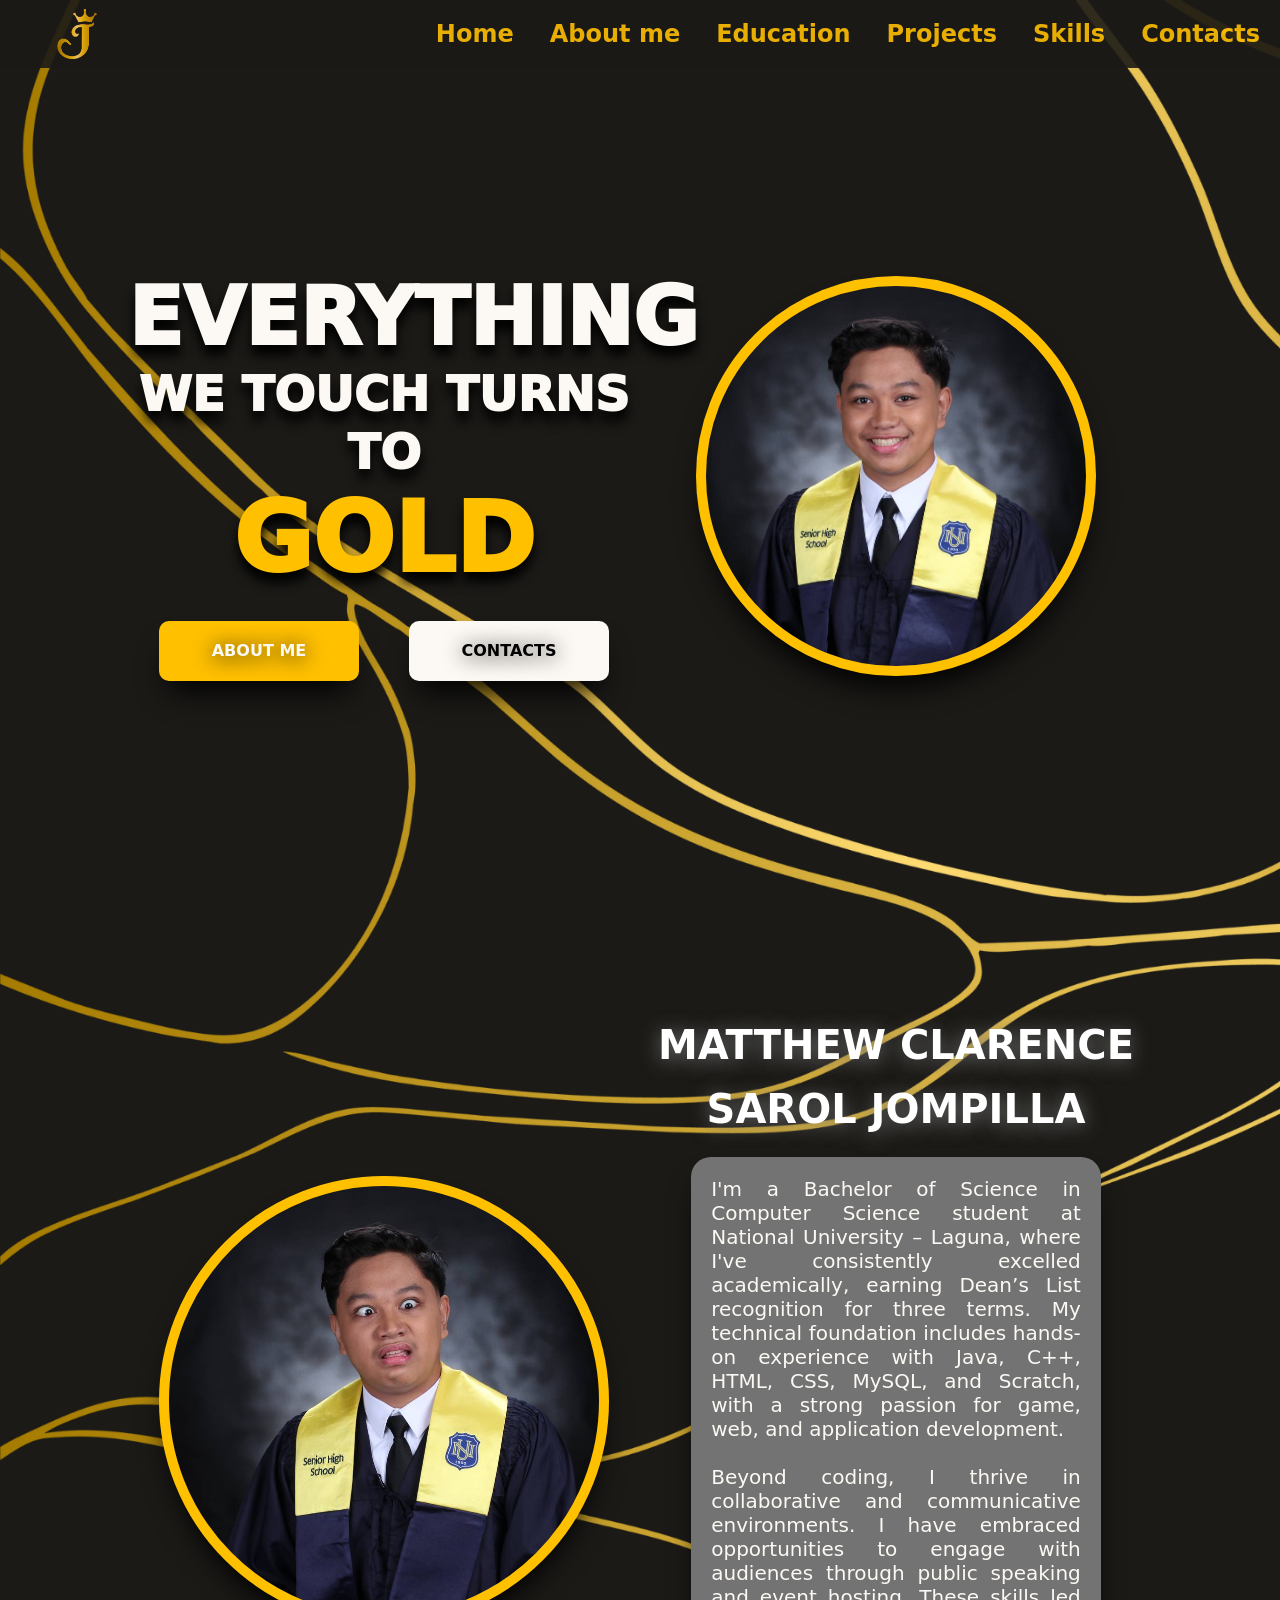
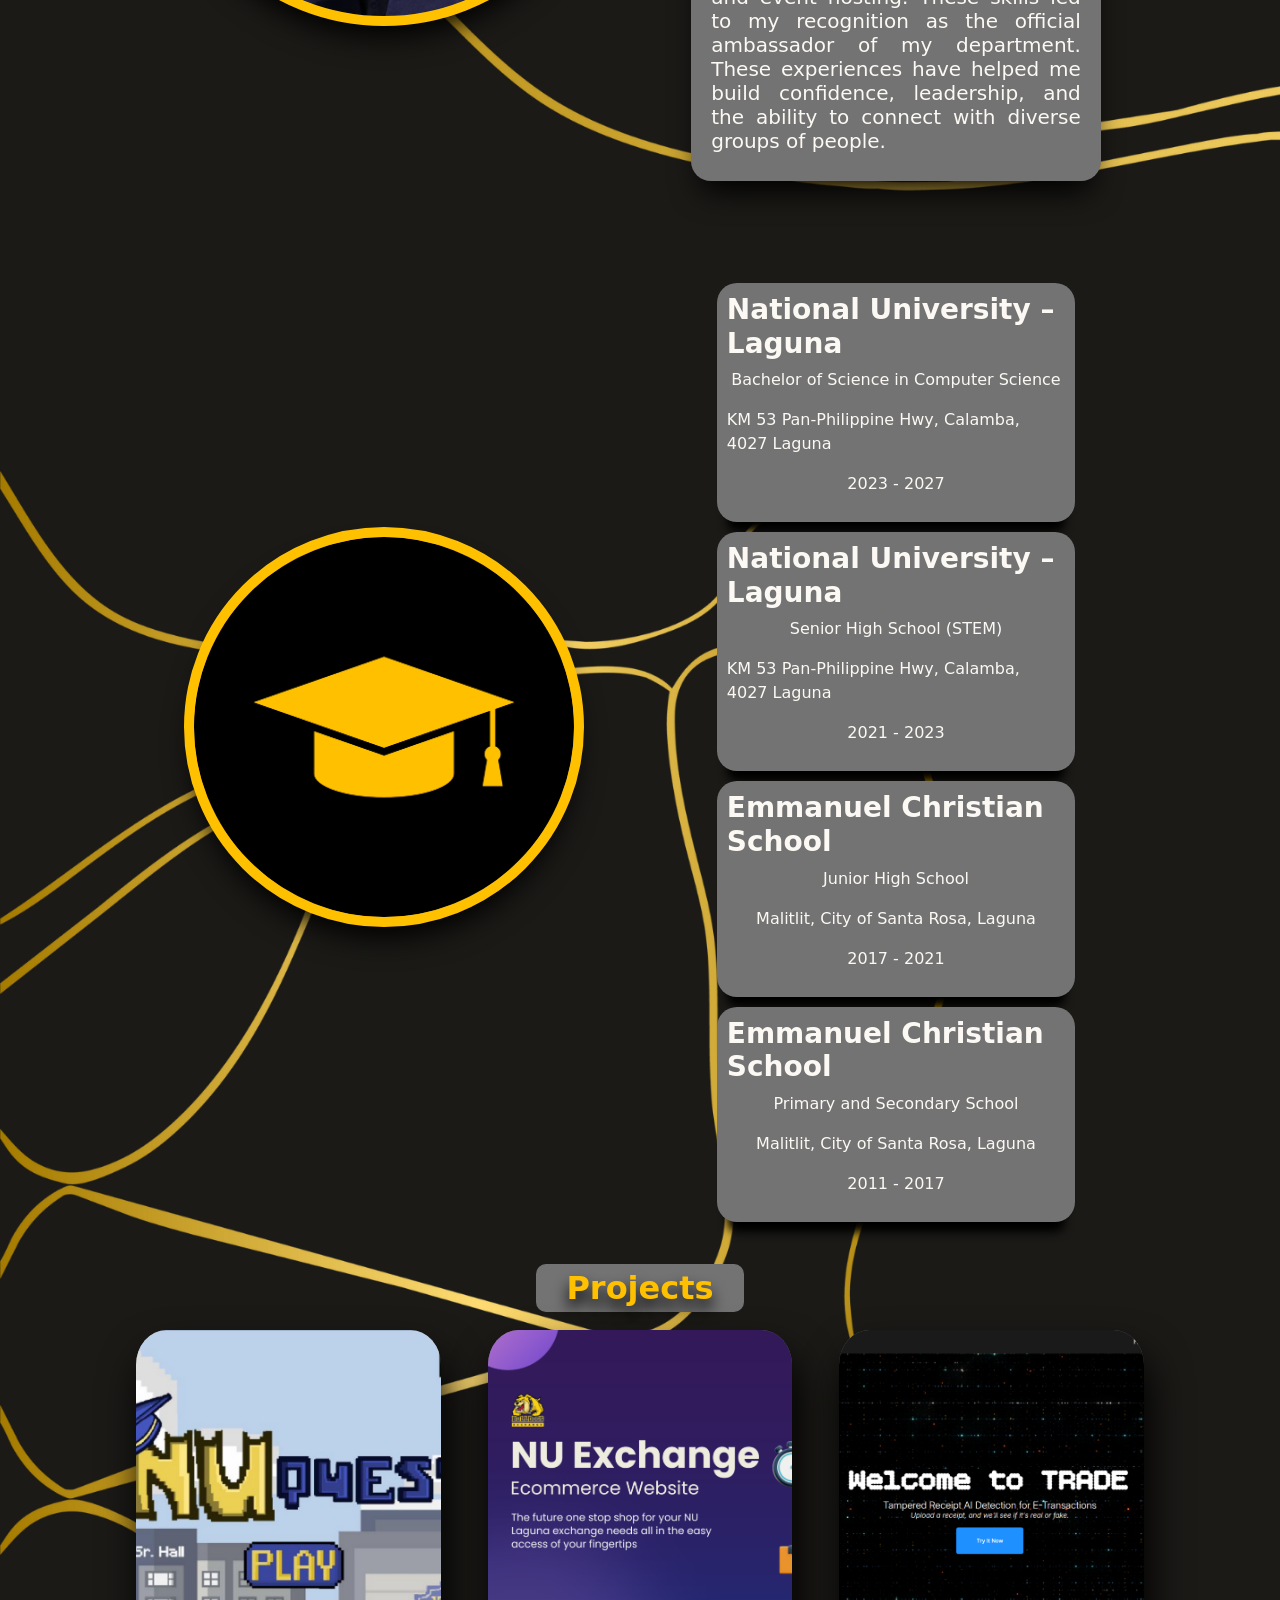
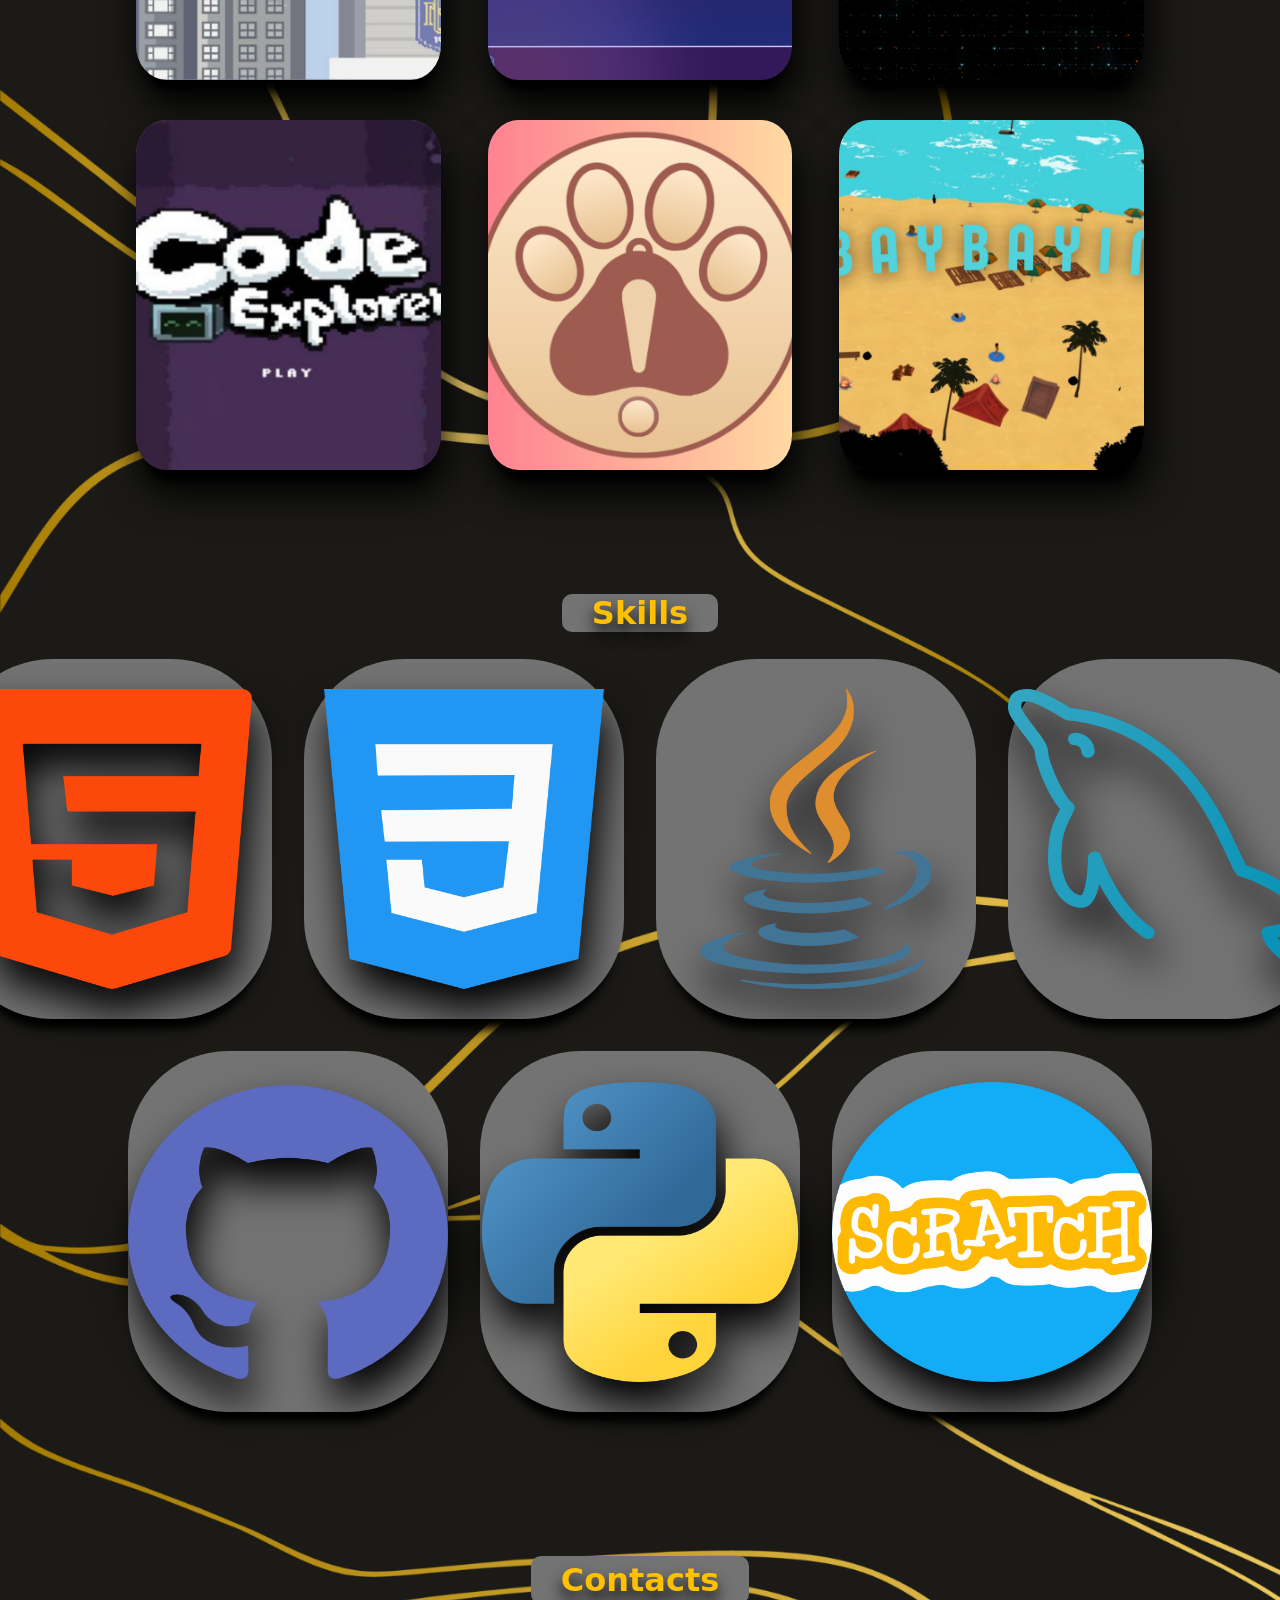
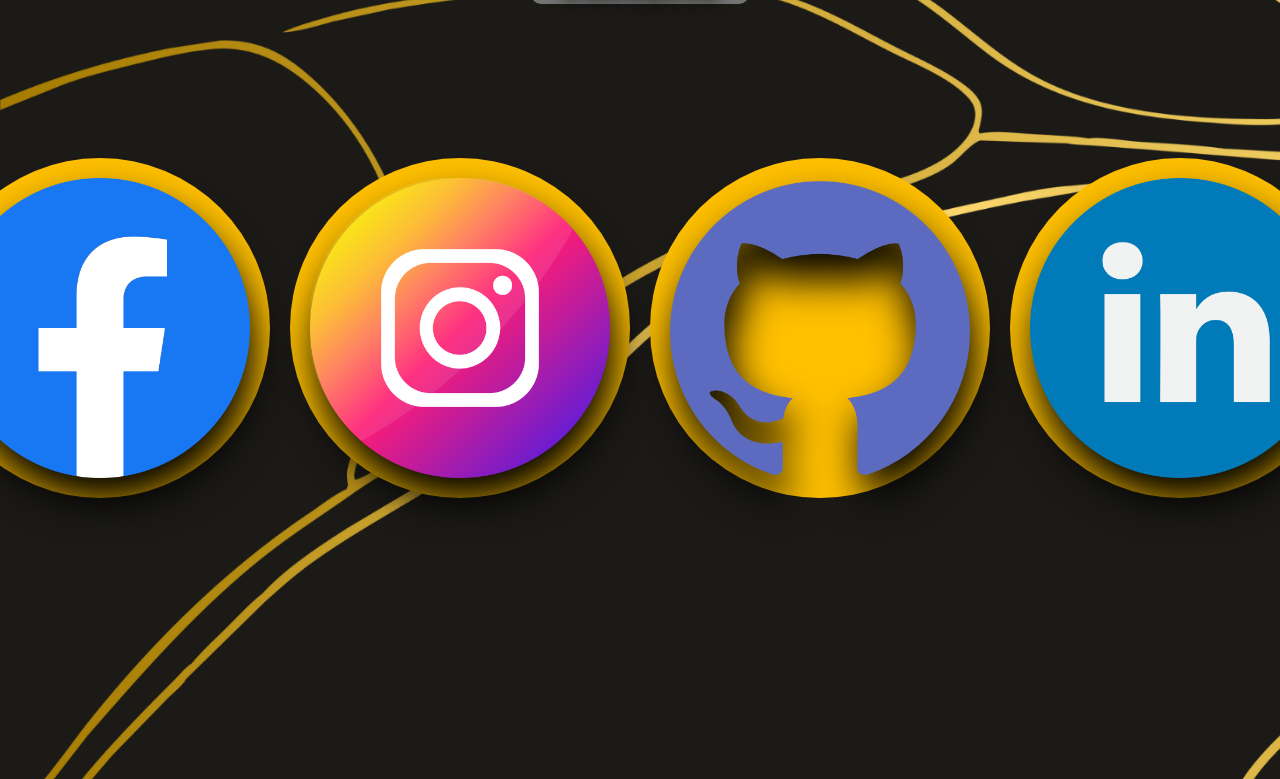
<file: index.html>
<!DOCTYPE html>
<html lang="en">

<head>
    <meta charset="UTF-8">
    <meta name="viewport" content="width=device-width, initial-scale=1.0">
    <meta name="author" content="Matthew Clarence Jompilla">
    <title>Jompi</title>

    <link href="https://cdn.jsdelivr.net/npm/bootstrap@5.3.7/dist/css/bootstrap.min.css" rel="stylesheet"
        integrity="sha384-LN+7fdVzj6u52u30Kp6M/trliBMCMKTyK833zpbD+pXdCLuTusPj697FH4R/5mcr" crossorigin="anonymous">
    <link rel="stylesheet" href="view/styles/styles.css">
    <link rel="stylesheet" href="view/styles/responsive.css">
</head>

<body>
    <!-- navbar -->
    <nav class="navbar navbar-expand-lg bg-body-tertiary" role="navigation" aria-label="Main navigation">
        <div class="container-fluid">
            <a class="navbar-brand" href="#home" aria-label="logo">
                <img src="view/assets/lobo.png" class="navbar-logo" alt="logo">
            </a>
            <button class="navbar-toggler" type="button">
                <span class="navbar-toggler-icon"></span>
            </button>
            <div class="collapse navbar-collapse" id="navbarNav">
                <ul class="navbar-nav">
                    <li class="nav-item">
                        <a class="nav-link active" href="#home">Home</a>
                    </li>
                    <li class="nav-item">
                        <a class="nav-link" href="#about">About me</a>
                    </li>
                    <li class="nav-item">
                        <a class="nav-link" href="#edu">Education</a>
                    </li>
                    <li class="nav-item">
                        <a class="nav-link" href="#projects">Projects</a>
                    </li>
                    <li class="nav-item">
                        <a class="nav-link" href="#skills">Skills</a>
                    </li>
                    <li class="nav-item">
                        <a class="nav-link" href="#contacts">Contacts</a>
                    </li>
                </ul>
            </div>
        </div>
    </nav>

    <!-- home section -->
    <section id="home" class="home-section">
        <div class="left-home">
            <div class="hero-container">
                <h1 class="hero-headline-home">
                    <span class="line">EVERYTHING</span>
                    <span class="line">WE TOUCH TURNS TO</span>
                    <span class="line">GOLD</span>
                </h1>
                <div class="btn-container">
                    <button class="about-me" onclick="location.href='#about'" aria-label="to about">
                        ABOUT ME
                    </button>
                    <button class="contacts" onclick="location.href='#contacts'" aria-label="to contacts">
                        CONTACTS
                    </button>
                </div>
            </div>
        </div>
        <div class="right-home">
            <div class="pfp" role="img" aria-label="pfp"></div>
        </div>
    </section>

    <!-- about section -->
    <section id="about" class="about-section">
        <div class="left-about">
            <div class="pfp-about" role="img" aria-label="pfp-about"></div>
        </div>
        <div class="right-about">
            <h1 class="fullname-hero">
                <p>MATTHEW CLARENCE</p>
                <p>SAROL JOMPILLA</p>
            </h1>
            <div class="container-about">

                <h6 class="subtitle">I'm a Bachelor of Science in Computer Science student at National University –
                    Laguna, where I've consistently excelled academically, earning Dean’s List recognition for three
                    terms. My technical foundation includes hands-on experience with Java, C++, HTML, CSS, MySQL, and
                    Scratch, with a strong passion for game, web, and application development.
                    <br><br>
                    Beyond coding, I thrive in collaborative and communicative environments. I have embraced
                    opportunities to engage with audiences through public speaking and event hosting. These skills led
                    to my recognition as the official ambassador of my department. These experiences have helped me
                    build confidence, leadership, and the ability to connect with diverse groups of people.
                </h6>
            </div>
        </div>
    </section>

    <!-- education section -->
    <section id="edu" class="edu-section">
        <div class="left-edu">
            <div class="edu-pic" role="img"></div>
        </div>
        <div class="right-edu">
            <div id="college" class="container-edu">
                <h5>National University – Laguna</h5>
                <p>Bachelor of Science in Computer Science</p>
                <p>KM 53 Pan-Philippine Hwy, Calamba, 4027 Laguna</p>
                <p>2023 - 2027</p>
            </div>
            <div id="shs" class="container-edu">
                <h5>National University – Laguna</h5>
                <p>Senior High School (STEM)</p>
                <p>KM 53 Pan-Philippine Hwy, Calamba, 4027 Laguna</p>
                <p>2021 - 2023</p>
            </div>
            <div id="secondary" class="container-edu">
                <h5>Emmanuel Christian School</h5>
                <p>Junior High School</p>
                <p>Malitlit, City of Santa Rosa, Laguna</p>
                <p>2017 - 2021</p>
            </div>
            <div id="primary" class="container-edu">
                <h5>Emmanuel Christian School</h5>
                <p>Primary and Secondary School</p>
                <p>Malitlit, City of Santa Rosa, Laguna</p>
                <p>2011 - 2017</p>
            </div>
        </div>
    </section>

    <!-- projects section -->
    <section id="projects" class="proj-section">
        <div class="proj-title">
            <span>Projects</span>
        </div>

        <div class="top-proj">
            <div class="proj-container flip-card">
                <div class="flip-card-inner">
                    <div class="flip-card-front">
                        <img src="view/assets/nuquest.png" alt="NuQuest" class="proj-img" loading="lazy">
                    </div>
                    <div class="flip-card-back">
                        <h3>NuQuest</h3>
                        <p>NU Quest is a single-player dungeon escape game in which players take on the challenges of
                            college life as if they were trapped in an academic dungeon.</p>
                    </div>
                </div>
            </div>

            <div class="proj-container flip-card">
                <div class="flip-card-inner">
                    <div class="flip-card-front">
                        <img src="view/assets/NUX.png" alt="NUX" class="proj-img" loading="lazy">
                    </div>
                    <div class="flip-card-back">
                        <h3>NUX Project</h3>
                        <p>NU Exchange is a full-stack website built with PHP, HTML, and CSS, designed to make the NU
                            Exchange platform accessible online. It enhances convenience for students by extending its
                            availability beyond selected NU branches.
                        </p>
                    </div>
                </div>
            </div>

            <div class="proj-container flip-card">
                <div class="flip-card-inner">
                    <div class="flip-card-front">
                        <img src="view/assets/T.R.A.D.E.png" alt="T.R.A.D.E" class="proj-img" loading="lazy">
                    </div>
                    <div class="flip-card-back">
                        <h3>T.R.A.D.E</h3>
                        <p>TRADE or (Tampered Receipt AI Detection for E-Transactions), is a system which aims to stop
                            digital payment fraud and boost trust in online transactions.</p>
                    </div>
                </div>
            </div>
        </div>
        <div class="bot-proj">
            <div class="proj-container flip-card">
                <div class="flip-card-inner">
                    <div class="flip-card-front">
                        <img src="view/assets/CodeExplorer.png" alt="CodeExp" class="proj-img" loading="lazy">
                    </div>
                    <div class="flip-card-back">
                        <h3>Code Explorer</h3>
                        <p>Code Explorer is a single-player action platformer game that entertains while teaching the
                            fundamental aspects of coding. The game is simple: finish off each level's objective to
                            advance
                        </p>
                    </div>
                </div>
            </div>

            <div class="proj-container flip-card">
                <div class="flip-card-inner">
                    <div class="flip-card-front">
                        <img src="view/assets/RemindARF!.png" alt="RemindARF" class="proj-img" loading="lazy">
                    </div>
                    <div class="flip-card-back">
                        <h3>RemindARF!</h3>
                        <p>RemindARF! is a community-based productivity app for the NU community (students, faculty, and
                            staff). It helps students stay organized and engaged by providing reminders and task
                            management</p>
                    </div>
                </div>
            </div>

            <div class="proj-container flip-card">
                <div class="flip-card-inner">
                    <div class="flip-card-front">
                        <img src="view/assets/BAYBAYIN.png" alt="BAYBAYIN" class="proj-img" loading="lazy">
                    </div>
                    <div class="flip-card-back">
                        <h3>BAYBAYIN</h3>
                        <p>Baybayin is a fun and impactful action game where players punch trash to clean up a polluted
                            shore. Designed to raise awareness about marine pollution, it supports SDG 14: Life Below
                            Water by turning gameplay into environmental action.</p>
                    </div>
                </div>
            </div>
        </div>
    </section>

    <!-- skills section -->
    <section id="skills" class="skills-section">
        <div class="skills-title">
            <span>Skills</span>
        </div>
        <div class="top-skills">
            <div class="skills-container">
                <img src="view/assets/html-5.png" alt="html" class="skills-img" loading="lazy">
            </div>
            <div class="skills-container">
                <img src="view/assets/css-3.png" alt="css" class="skills-img" loading="lazy">
            </div>
            <div class="skills-container">
                <img src="view/assets/java.png" alt="java" class="skills-img" loading="lazy">
            </div>
            <div class="skills-container">
                <img src="view/assets/database.png" alt="database" class="skills-img" loading="lazy">
            </div>
        </div>
        <div class="bot-skills">
            <div class="skills-container">
                <img src="view/assets/github.png" alt="github" class="skills-img" loading="lazy">
            </div>
            <div class="skills-container">
                <img src="view/assets/python.png" alt="python" class="skills-img" loading="lazy">
            </div>
            <div class="skills-container">
                <img src="view/assets/scratch.png" alt="scratch" class="skills-img" loading="lazy">
            </div>
        </div>
    </section>

    <!-- contacts section -->
    <section id="contacts" class="contact-section">
        <div class="top-contact">
            <div class="contacts-title">
                <span>Contacts</span>
            </div>
        </div>
        <div class="bot-contact">
            <div class="contact-container">
                <img src="view/assets/facebook.png"
                    onclick="window.open('https://facebook.com/matthew.jompilla/', '_blank')" alt="fb"
                    class="contact-img" loading="lazy">
            </div>
            <div class="contact-container">
                <img src="view/assets/instagram.png"
                    onclick="window.open('https://instagram.com/jompi_dompi/', '_blank')" alt="ig" class="contact-img"
                    loading="lazy">
            </div>
            <div class="contact-container">
                <img src="view/assets/github.png" onclick="window.open('https://github.com/j0mpi', '_blank')"
                    alt="github" class="contact-img" loading="lazy">
            </div>
            <div class="contact-container">
                <img src="view/assets/linkedin.png"
                    onclick="window.open('https://linkedin.com/in/matthew-clarence-jompilla-b55730287/', '_blank')"
                    alt="linkedin" class="contact-img" loading="lazy">
            </div>
        </div>
    </section>
</body>

</html>
</file>
<file: view/styles/styles.css>
html {
    scroll-behavior: smooth;
}

.navbar {
    background-color: #1b1a17 !important;
    position: fixed;
    top: 0;
    width: 100%;
    height: 7.5%;
    z-index: 1000;
    opacity: 90%;
}

.navbar-logo {
    width: 50px;
    height: 50px;
}

body {
    background-color: #1B1A17;
    background-image: url("../assets/background.png");
    background-size: cover;
}

.navbar-brand img {
    margin-left: 2em;
}

.navbar-nav {
    /* border: 1px solid red; */
    gap: 20px;
    width: 100%;
    display: flex;
    justify-content: flex-end;
}

a.nav-link {
    font-size: 1.5em !important;
    font-weight: 600 !important;
    color: #ffc000 !important;
}

a.nav-link:hover {
    color: white !important;
}

section {
    height: 100vh;
}

.home-section,
.about-section,
.edu-section,
.proj-section,
.skills-section,
.contact-section {
    display: flex;
    height: 100vh;
}



.home-section {
    /* border: 1px solid green; */
    margin: 2% 10%;
    background-size: cover;
    background-position: center;
}


.left-home {
    /* border: 1px solid red; */
    width: 50%;
    display: flex;
    flex-direction: column;
    justify-content: center;
    margin-left: 0%;
}

.right-home {
    /* border: 1px solid blue; */
    width: 50%;
    display: flex;
    justify-content: center;
    align-items: center;
}

/* Hero headline styles */
.hero-headline-home .line {
    display: block;
    color: #FCF9F4;
    font-weight: 1000;
    text-shadow: 0px 10px 12px #000000;
}

.hero-container {
    text-align: center;
}

.hero-headline-home .line:nth-child(1) {
    font-size: 5rem;
}

.hero-headline-home .line:nth-child(2) {
    font-size: 3rem;
}

.hero-headline-home .line:nth-child(3) {
    font-size: 6rem;
    letter-spacing: 0px;
    color: #ffc000;
}

.btn-container {
    display: flex;
    margin-top: 1.5rem;
    justify-content: center;
    gap: 50px;
}

.btn-container button {
    width: 200px;
    height: 60px;
    font-size: 1em;
    font-weight: bold;
    text-shadow: 0px 2px 20px #1B1A17;
}

.btn-container button:hover {
    transform: scale(1.05);
    transition: transform 0.3s;
}


.about-me,
.contacts {
    border: unset;
    box-shadow: #000 0px 20px 30px -10px;
    border-radius: 10px;
}


.about-me {
    background-color: #ffc000;
    color: #FCF9F4;
}

.about-me:hover {
    background-color: #FCF9F4;
    color: #1B1A17;
}


.contacts {
    background-color: #FCF9F4;
}

.contacts:hover {
    background-color: #ffc000;
    color: #FCF9F4;
}

.pfp {
    height: 400px;
    width: 400px;
    border: 10px solid #ffc000;
    border-radius: 50%;
    background-image: url("../assets/pfp.jpg");
    background-size: cover;
    background-position-y: 20%;
    box-shadow: #000 0px 20px 30px -10px;
}

.about-section {
    /* border: 1px solid green; */
    margin: 2% 10%;
    display: flex;
    background-position: center;
}

.left-about {
    /* border: 1px solid red; */
    width: 50%;
    display: flex;
    justify-content: center;
    align-items: center;
}

.right-about {
    /* border: 1px solid blue; */
    width: 50%;
    display: flex;
    flex-direction: column;
    justify-content: center;
    align-items: center;
}

.container-about {
    width: 80%;
    background-color: #737373;
    color: #FCF9F4;
    border-radius: 20px;
    padding: 20px;
    box-shadow: #000 0px 20px 30px -10px;
}

.fullname-hero {
    text-align: center;
}

.fullname-hero p {
    text-shadow: 0px 3px 20px #737373;
}

.pfp-about {
    height: 450px;
    width: 450px;
    border: 10px solid #ffc000;
    border-radius: 50%;
    background-image: url("../assets/pfp-about.jpg");
    background-size: cover;
    background-position-y: 20%;
    box-shadow: #000 0px 20px 30px -10px;
}

.right-about h1 {
    font-size: 2.5rem;
    font-weight: 700;
    color: white;
    text-shadow: 0px 10px 12px #000000;
}

.right-about .lastname {
    color: #ffc000;
}

.right-about .container-about h6 {
    font-size: 1.25rem;
    font-weight: 400;
    color: #FCF9F4;
    text-align: justify;
}

.edu-section {
    /* border: 1px solid green; */
    margin: 2% 10%;
    display: flex;
    background-position: center;
}

.left-edu {
    /* border: 1px solid red; */
    width: 50%;
    display: flex;
    justify-content: center;
    align-items: center;
}

.right-edu {
    /* border: 1px solid blue; */
    width: 50%;
    display: flex;
    flex-direction: column;
    justify-content: center;
    align-items: center;
    margin-top: 5%;
}

.container-edu {
    display: flex;
    flex-direction: column;
    width: 70%;
    height: auto;
    background-color: #737373;
    color: #FCF9F4;
    border-radius: 20px;
    padding: 10px;
    margin: 5px;
    box-shadow: #000 0px 20px 10px -10px;
    align-items: center;
}

.container-edu h5 {
    font-size: 1.75em;
    font-weight: 700;
}

.edu-pic {
    height: 400px;
    width: 400px;
    border: 10px solid #ffc000;
    background-color: #ffc000;
    border-radius: 50%;
    background-image: url("../assets/edu.png");
    background-size: cover;
    background-position-y: 20%;
    box-shadow: #000 0px 20px 30px -10px;
}

.proj-section {
    /* border: 1px solid green; */
    margin: 2% 10%;
    display: flex;
    flex-direction: column;
}

.proj-title {
    /* border: 1px solid green; */
    display: flex;
    justify-content: center;
    height: 6%;
    width: 100%;
    margin-top: 6%;
    margin-bottom: 1%;
}

.proj-title span {
    font-size: 2em;
    font-weight: 700;
    color: #ffc000;
    text-shadow: 0px 10px 15px #000000;
    background-color: #737373;
    padding: 0px 30px;
    border-radius: 10px;
}

.top-proj {
    /* border: 1px solid red; */
    display: flex;
    height: 50%;
    justify-content: center;
    gap: 3%;
}

.bot-proj {
    /* border: 1px solid blue; */
    display: flex;
    height: 50%;
    justify-content: center;
    gap: 3%;
}

.proj-container {
    display: flex;
    background: #737373;
    padding: 1em;
    margin: 1em;
    justify-content: center;
    align-items: center;
    box-shadow: #000 0px 20px 10px -10px;
}

.flip-card {
    background-color: transparent;
    perspective: 1000px;
}

.flip-card-inner {
    position: relative;
    width: 100%;
    height: 100%;
    text-align: center;
    transition: transform 0.6s;
    transform-style: preserve-3d;
}

.flip-card:hover .flip-card-inner {
    transform: rotateY(180deg);
}

.flip-card-front,
.flip-card-back {
    position: absolute;
    width: 100%;
    height: 100%;
    -webkit-backface-visibility: hidden;
    backface-visibility: hidden;
    border-radius: 10%;
}


.flip-card-front {
    display: flex;
    align-items: center;
    justify-content: center;
}

.flip-card-back {
    display: flex;
    flex-direction: column;
    justify-content: center;
    align-items: center;
    padding: 20px;
    box-sizing: border-box;
    background: #ffc000;
    transform: rotateY(180deg);
}


.flip-card-back h3 {
    font-size: 2em;
    margin-bottom: 15px;
    color: #1B1A17;
    font-weight: 700;
}

.flip-card-back p {
    font-size: 1em;
    margin: 5px 0;
    line-height: 1.4;
    color: #1B1A17;
}

.proj-container.flip-card {
    display: flex;
    background: #737373;
    padding: 0;
    margin: .5em;
    border-radius: 10%;
    justify-content: center;
    align-items: center;
    box-shadow: #000 0px 20px 10px -10px;
    perspective: 1000px;
    height: 350px;
    width: 400px;
}

.flip-card-front .proj-img {
    width: 100%;
    height: 100%;
    object-fit: cover;
    border-radius: 10%;
    filter: drop-shadow(5px 24px 20px #000000);
}



.skills-section {
    margin: 2% 10%;
    display: flex;
    flex-direction: column;
}

.skills-title {
    /* border: 1px solid green; */
    height: 6%;
    width: 100%;
    margin-top: 6%;
    margin-bottom: .5%;
    text-align: center;
}

.skills-title span {
    font-size: 2em;
    font-weight: 700;
    color: #ffc000;
    background-color: #737373;
    padding: 0px 30px;
    text-shadow: 0px 10px 15px #000000;
    border-radius: 10px;
}

.top-skills {
    display: flex;
    height: 50%;
    justify-content: center;
}

.bot-skills {
    display: flex;
    height: 50%;
    justify-content: center;
}

.skills-img {
    width: 320px;
    height: 300px;
    filter: drop-shadow(5px 24px 20px #000000);
    z-index: 0;
    cursor: pointer;
}

.skills-container {
    display: flex;
    background: #737373;
    margin: 1em;
    border-radius: 100px;
    justify-content: center;
    align-items: center;
    box-shadow: #000 0px 20px 10px -10px;
}

.skills-container:hover {
    transform: scale(1.05);
    transition: transform 0.3s;
    background-color: #ffffff;
}

.contact-section {
    /* border: 1px solid green; */
    margin: 2% 10%;
    display: flex;
    flex-direction: column;
}

.top-contact {
    /* border: 1px solid red; */
    display: flex;
    color: #ffc000;
    height: 6%;
    width: 100%;
    justify-content: center;
    align-items: center;
    text-align: center;
    margin-top: 10%;
}

.contacts-title span {
    /* border: 1px solid blue; */
    font-size: 2em;
    font-weight: 700;
    color: #ffc000;
    background-color: #737373;
    padding: 5px 30px;
    border-radius: 10px;
    text-shadow: 0px 10px 15px #000000;
}

.bot-contact {
    /* border: 1px solid blue; */
    display: flex;
    height: 95%;
    justify-content: center;
    align-items: center;
    gap: 20px;
    margin-bottom: 10%;
}


.contact-img {
    width: 300px;
    height: 300px;
    filter: drop-shadow(5px 24px 20px #000000);
    cursor: pointer;
}

.contact-container {
    display: flex;
    background-color: #ffc000;
    height: fit-content;
    padding: 20px;
    border-radius: 100%;
}

.contact-container:hover {
    transform: scale(1.05);
    transition: transform 0.3s;
    background-color: #ffffff;
}
</file>
<file: view/styles/responsive.css>
/* ============================================================
   RESPONSIVE.CSS — Portfolio Breakpoints
   ============================================================
   Breakpoints:
     Mobile  : max-width 480px
     Tablet  : 481px – 768px
     PC      : 769px and above (base styles in styles.css)
   ============================================================ */


/* ============================================================
   MOBILE  ≤ 480px
   ============================================================ */
@media (max-width: 480px) {

    /* --- Navbar --- */
    .navbar {
        height: auto;
        padding: 8px 0;
        margin: 0% 0%;
    }

    .navbar-brand img {
        margin-left: 0.5em;
    }

    a.nav-link {
        font-size: 1em !important;
    }

    /* --- Sections (stack vertically, auto height) --- */
    .home-section,
    .about-section,
    .edu-section {
        flex-direction: column;
        height: auto;
        margin: 5%;
        padding-top: 20%;
        align-items: center;
    }

    .proj-section,
    .skills-section,
    .contact-section {
        height: auto;
        margin: 5%;
    }

    /* --- Home --- */
    .left-home,
    .right-home {
        width: 100%;
        justify-content: center;
    }


    .hero-headline-home .line:nth-child(1) {
        font-size: 2.5rem;
    }

    .hero-headline-home .line:nth-child(2) {
        font-size: 1.6rem;
    }

    .hero-headline-home .line:nth-child(3) {
        font-size: 3rem;
    }

    .pfp {
        width: 220px;
        height: 220px;
        margin: 20px 0;
    }

    .btn-container {
        gap: 15px;
    }

    .btn-container button {
        width: 140px;
        height: 48px;
        font-size: 0.85em;
    }

    /* --- About --- */
    .left-about,
    .right-about {
        width: 100%;
    }

    .pfp-about {
        width: 200px;
        height: 200px;
        margin-bottom: 15px;
    }

    .right-about h1 {
        font-size: 1.6rem;
    }

    .container-about {
        width: 95%;
    }

    .right-about .container-about h6 {
        font-size: 1rem;
    }

    /* --- Education --- */
    .left-edu,
    .right-edu {
        width: 100%;
    }

    .edu-pic {
        width: 180px;
        height: 180px;
        margin-bottom: 15px;
    }

    .right-edu {
        margin-top: 0;
    }

    .container-edu {
        width: 95%;
        text-align: center;
    }

    .container-edu h5 {
        font-size: 1.1em;
    }

    /* --- Projects --- */
    .proj-section {
        flex-direction: column;
        height: auto;
        align-items: center;
    }

    .proj-title {
        margin-top: 12%;
    }

    .top-proj,
    .bot-proj {
        display: flex;
        flex-direction: column;
        height: auto;
        width: 100%;
        align-items: center;
        gap: 16px;
    }

    .proj-container.flip-card {
        width: 85vw;
        height: 280px;
        margin: 0;
    }

    /* --- Skills --- */
    .skills-title {
        margin-top: 12%;
    }

    .top-skills,
    .bot-skills {
        flex-wrap: wrap;
        height: auto;
        justify-content: center;
    }

    .skills-container {
        margin: 0.5em;
        border-radius: 50px;
    }

    .skills-img {
        width: 100px;
        height: 90px;
    }

    /* --- Contacts --- */
    .top-contact {
        margin-top: 12%;
    }

    .bot-contact {
        flex-wrap: wrap;
        height: auto;
        gap: 15px;
        margin-bottom: 5%;
    }

    .contact-img {
        width: 80px;
        height: 80px;
    }
}


/* ============================================================
   TABLET  481px – 768px
   ============================================================ */
@media (min-width: 481px) and (max-width: 768px) {

    /* --- Navbar --- */
    .navbar {
        height: auto;
    }

    a.nav-link {
        font-size: 1.1em !important;
    }

    /* --- Sections --- */
    .home-section,
    .about-section,
    .edu-section {
        flex-direction: column;
        height: auto;
        margin: 10% 6% 4%;
        padding-top: 15%;
        align-items: center;
    }

    .proj-section,
    .skills-section,
    .contact-section {
        height: auto;
        margin: 4% 6%;
    }

    /* --- Home --- */
    .left-home,
    .right-home {
        width: 100%;
        justify-content: center;
    }

    .hero-headline-home .line:nth-child(1) {
        font-size: 3.5rem;
    }

    .hero-headline-home .line:nth-child(2) {
        font-size: 2.2rem;
    }

    .hero-headline-home .line:nth-child(3) {
        font-size: 4.5rem;
    }

    .pfp {
        width: 280px;
        height: 280px;
        margin: 20px 0;
    }

    .btn-container button {
        width: 160px;
        height: 52px;
    }

    /* --- About --- */
    .left-about,
    .right-about {
        width: 100%;
    }

    .pfp-about {
        width: 260px;
        height: 260px;
        margin-bottom: 15px;
    }

    .right-about h1 {
        font-size: 2rem;
    }

    .container-about {
        width: 90%;
    }

    /* --- Education --- */
    .left-edu,
    .right-edu {
        width: 100%;
    }

    .edu-pic {
        width: 260px;
        height: 260px;
        margin-bottom: 15px;
    }

    .right-edu {
        margin-top: 0;
    }

    .container-edu {
        width: 85%;
    }

    /* --- Projects --- */
    .proj-title {
        margin-top: 10%;
    }

    .top-proj,
    .bot-proj {
        flex-wrap: wrap;
        height: auto;
        justify-content: center;
    }

    .proj-container.flip-card {
        width: 280px;
        height: 260px;
        margin: 8px;
    }

    /* --- Skills --- */
    .skills-title {
        margin-top: 10%;
    }

    .top-skills,
    .bot-skills {
        flex-wrap: wrap;
        height: auto;
        justify-content: center;
    }

    .skills-img {
        width: 160px;
        height: 150px;
    }

    /* --- Contacts --- */
    .top-contact {
        margin-top: 10%;
    }

    .bot-contact {
        flex-wrap: wrap;
        height: auto;
        gap: 20px;
        margin-bottom: 6%;
    }

    .contact-img {
        width: 140px;
        height: 140px;
    }
}


/* ============================================================
   PC / DESKTOP  ≥ 769px
   (base styles already in styles.css — add overrides here)
   ============================================================ */
@media (min-width: 769px) {

    /* Intentionally light — styles.css handles the desktop layout.
       Add desktop-specific overrides below as needed. */

}
</file>
